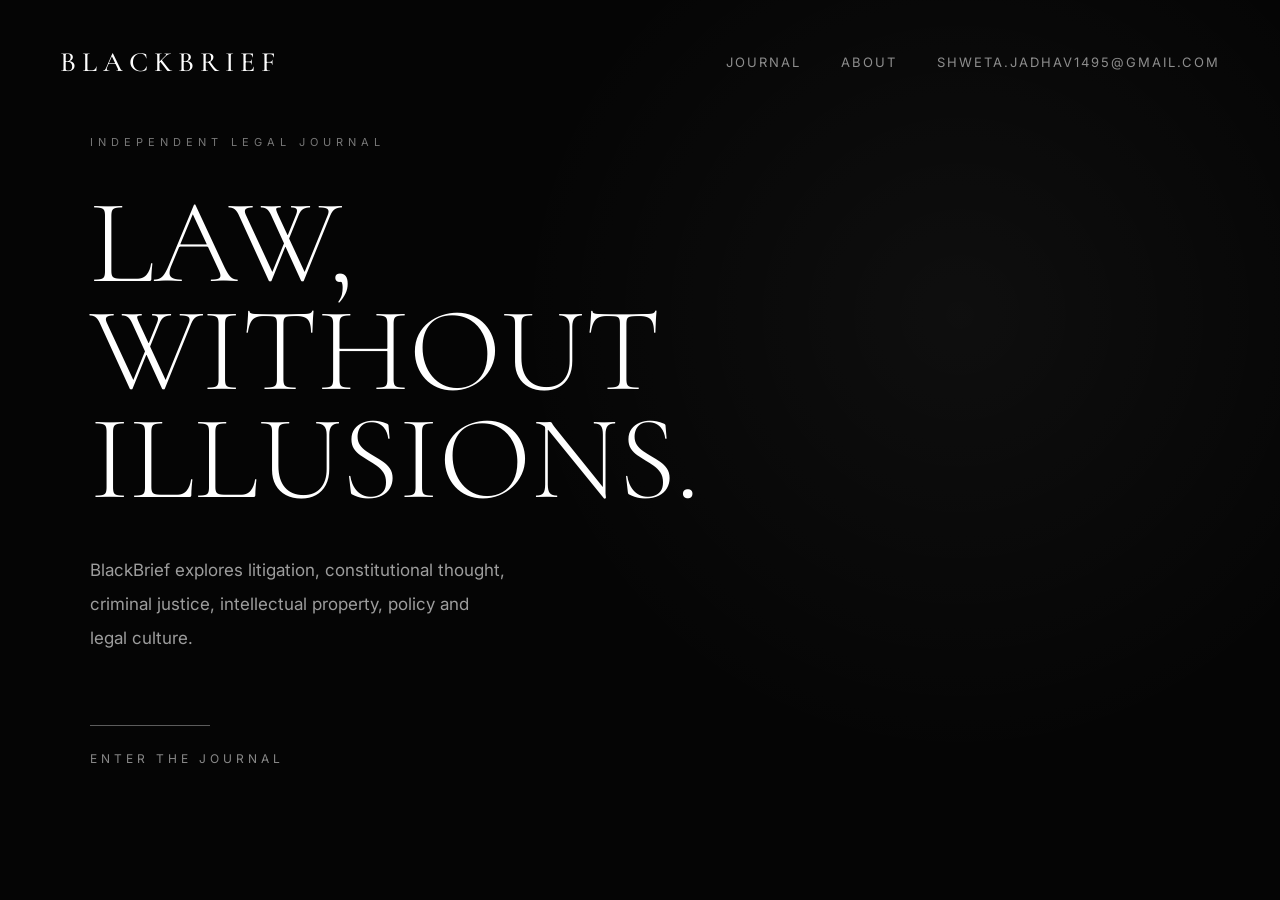
<file: index.html>
<!DOCTYPE html>
<html lang="en">

<head>

<meta charset="UTF-8">
<meta name="viewport" content="width=device-width, initial-scale=1.0">

<title>BLACKBRIEF</title>

<link rel="preconnect" href="https://fonts.googleapis.com">
<link rel="preconnect" href="https://fonts.gstatic.com" crossorigin>

<link href="https://fonts.googleapis.com/css2?family=Cormorant+Garamond:wght@300;400;500;600&family=Inter:wght@300;400;500&display=swap" rel="stylesheet">

<link rel="stylesheet" href="style.css">

</head>

<body>

<nav>

<div class="logo">

BLACKBRIEF

</div>

<div class="nav-right">

<a href="#">Journal</a>

<a href="#">About</a>

<a href="mailto:shweta.jadhav1495@gmail.com">

shweta.jadhav1495@gmail.com

</a>

</div>

</nav>



<section class="hero">

<p class="small">

Independent Legal Journal

</p>

<h1>

LAW,<br>

WITHOUT<br>

ILLUSIONS.

</h1>

<p class="description">

BlackBrief explores litigation,

constitutional thought,

criminal justice,

intellectual property,

policy and legal culture.

</p>

<div class="line"></div>

<p class="scroll">

ENTER THE JOURNAL

</p>

</section>

</body>

</html>
</file>
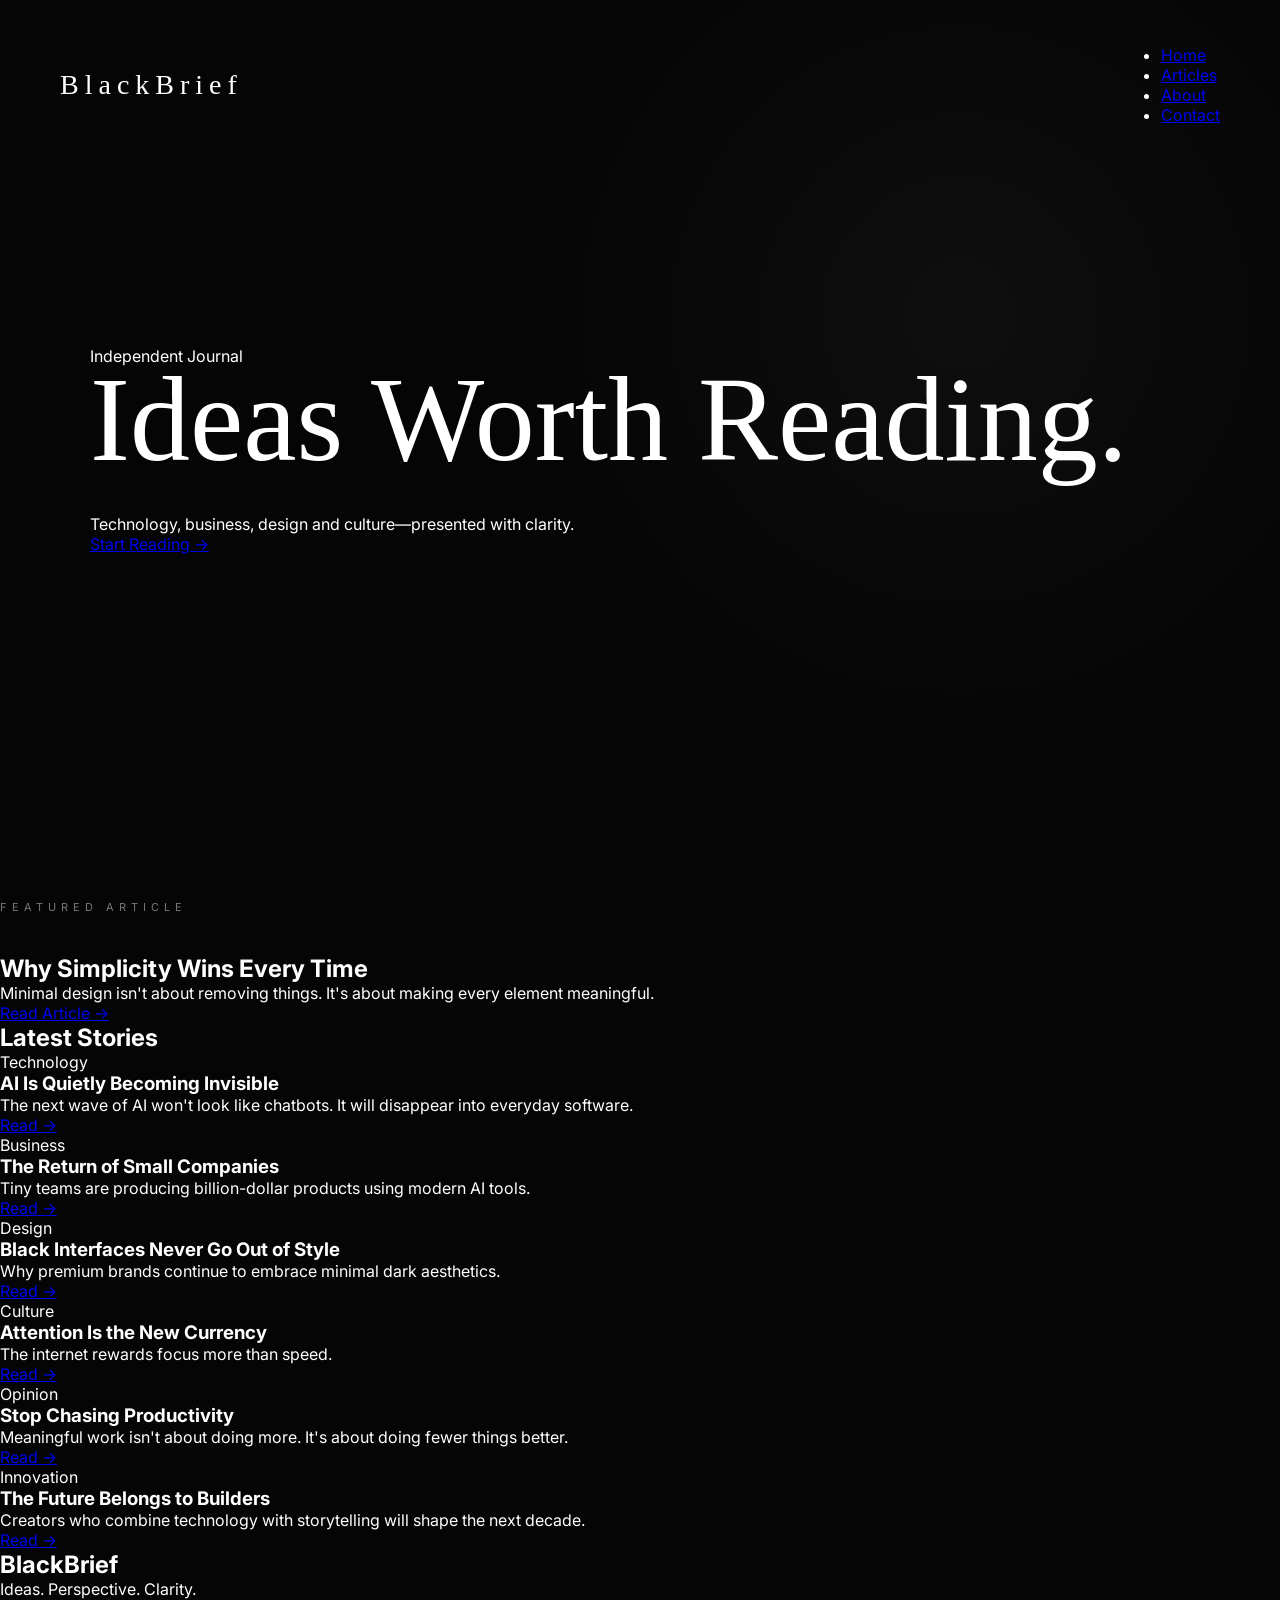
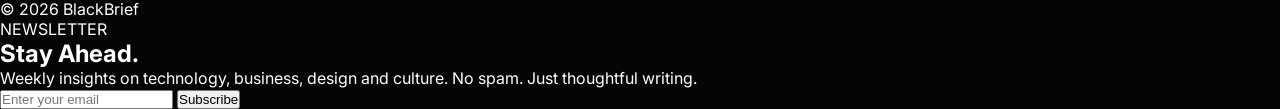
<file: index.html.html>
<!DOCTYPE html>
<html lang="en">
<head>
<meta charset="UTF-8">
<meta name="viewport" content="width=device-width, initial-scale=1.0">
<title>BlackBrief</title>

<link rel="preconnect" href="https://fonts.googleapis.com">
<link rel="preconnect" href="https://fonts.gstatic.com" crossorigin>

<link href="https://fonts.googleapis.com/css2?family=Inter:wght@300;400;500;600;700;800&display=swap" rel="stylesheet">

<link rel="stylesheet" href="style.css">
</head>

<body>

<nav>

<div class="logo">
BlackBrief
</div>

<ul>

<li><a href="#">Home</a></li>

<li><a href="#">Articles</a></li>

<li><a href="#">About</a></li>

<li><a href="#">Contact</a></li>

</ul>

</nav>


<section class="hero">

<p class="tag">
Independent Journal
</p>

<h1>

Ideas Worth Reading.

</h1>

<p class="subtitle">

Technology, business, design and culture—presented with clarity.

</p>

<a href="#articles" class="button">

Start Reading →

</a>

</section>



<section class="featured">

<div class="featured-image"></div>

<div class="featured-text">

<p class="small">

FEATURED ARTICLE

</p>

<h2>

Why Simplicity Wins Every Time

</h2>

<p>

Minimal design isn't about removing things.
It's about making every element meaningful.

</p>

<a href="#">

Read Article →

</a>

</div>

</section>



<section id="articles" class="articles">

<h2>

Latest Stories

</h2>

<div class="grid">

<article>

<span>Technology</span>

<h3>

AI Is Quietly Becoming Invisible

</h3>

<p>

The next wave of AI won't look like chatbots.
It will disappear into everyday software.

</p>

<a href="#">Read →</a>

</article>



<article>

<span>Business</span>

<h3>

The Return of Small Companies

</h3>

<p>

Tiny teams are producing billion-dollar products
using modern AI tools.

</p>

<a href="#">Read →</a>

</article>



<article>

<span>Design</span>

<h3>

Black Interfaces Never Go Out of Style

</h3>

<p>

Why premium brands continue to embrace
minimal dark aesthetics.

</p>

<a href="#">Read →</a>

</article>



<article>

<span>Culture</span>

<h3>

Attention Is the New Currency

</h3>

<p>

The internet rewards focus more than speed.

</p>

<a href="#">Read →</a>

</article>



<article>

<span>Opinion</span>

<h3>

Stop Chasing Productivity

</h3>

<p>

Meaningful work isn't about doing more.
It's about doing fewer things better.

</p>

<a href="#">Read →</a>

</article>



<article>

<span>Innovation</span>

<h3>

The Future Belongs to Builders

</h3>

<p>

Creators who combine technology with storytelling
will shape the next decade.

</p>

<a href="#">Read →</a>

</article>

</div>

</section>



<footer>

<h2>

BlackBrief

</h2>

<p>

Ideas.
Perspective.
Clarity.

</p>

<p>

© 2026 BlackBrief

</p>

</footer>


<script src="script.js"></script>

</body>

</html>

<section class="newsletter">

    <p class="newsletter-tag">NEWSLETTER</p>

    <h2>Stay Ahead.</h2>

    <p class="newsletter-text">
        Weekly insights on technology, business, design and culture.
        No spam. Just thoughtful writing.
    </p>

    <form class="newsletter-form">

        <input
            type="email"
            placeholder="Enter your email"
            required
        >

        <button type="submit">
            Subscribe
        </button>

    </form>

</section>
</file>
<file: style.css>
*{

margin:0;
padding:0;
box-sizing:border-box;

}

body{

background:#050505;
color:white;
font-family:Inter,sans-serif;
overflow:hidden;

}

nav{

position:absolute;

top:45px;

left:60px;

right:60px;

display:flex;

justify-content:space-between;

align-items:center;

z-index:100;

}

.logo{

font-family:"Cormorant Garamond",serif;

font-size:28px;

letter-spacing:6px;

font-weight:500;

}

.nav-right{

display:flex;

gap:40px;

}

.nav-right a{

text-decoration:none;

color:#8d8d8d;

font-size:13px;

letter-spacing:2px;

text-transform:uppercase;

transition:.4s;

}

.nav-right a:hover{

color:white;

}

.hero{

height:100vh;

display:flex;

flex-direction:column;

justify-content:center;

padding-left:90px;

}

.small{

letter-spacing:5px;

font-size:11px;

text-transform:uppercase;

color:#777;

margin-bottom:40px;

}

h1{

font-family:"Cormorant Garamond",serif;

font-size:120px;

font-weight:300;

line-height:.9;

margin-bottom:40px;

}

.description{

font-size:17px;

line-height:2;

color:#9d9d9d;

max-width:420px;

}

.line{

width:120px;

height:1px;

background:white;

margin-top:70px;

margin-bottom:25px;

opacity:.35;

}

.scroll{

letter-spacing:4px;

font-size:12px;

text-transform:uppercase;

color:#888;

}

body::before{

content:"";

position:absolute;

top:0;

left:0;

width:100%;

height:100%;

background:

radial-gradient(circle at 75% 35%,

rgba(255,255,255,.04),

transparent 40%);

pointer-events:none;

}

@media(max-width:900px){

nav{

left:30px;

right:30px;

top:30px;

flex-direction:column;

gap:20px;

}

.nav-right{

gap:18px;

flex-wrap:wrap;

justify-content:center;

}

.hero{

padding:40px;

}

h1{

font-size:72px;

}

.description{

font-size:15px;

}

}
</file>
